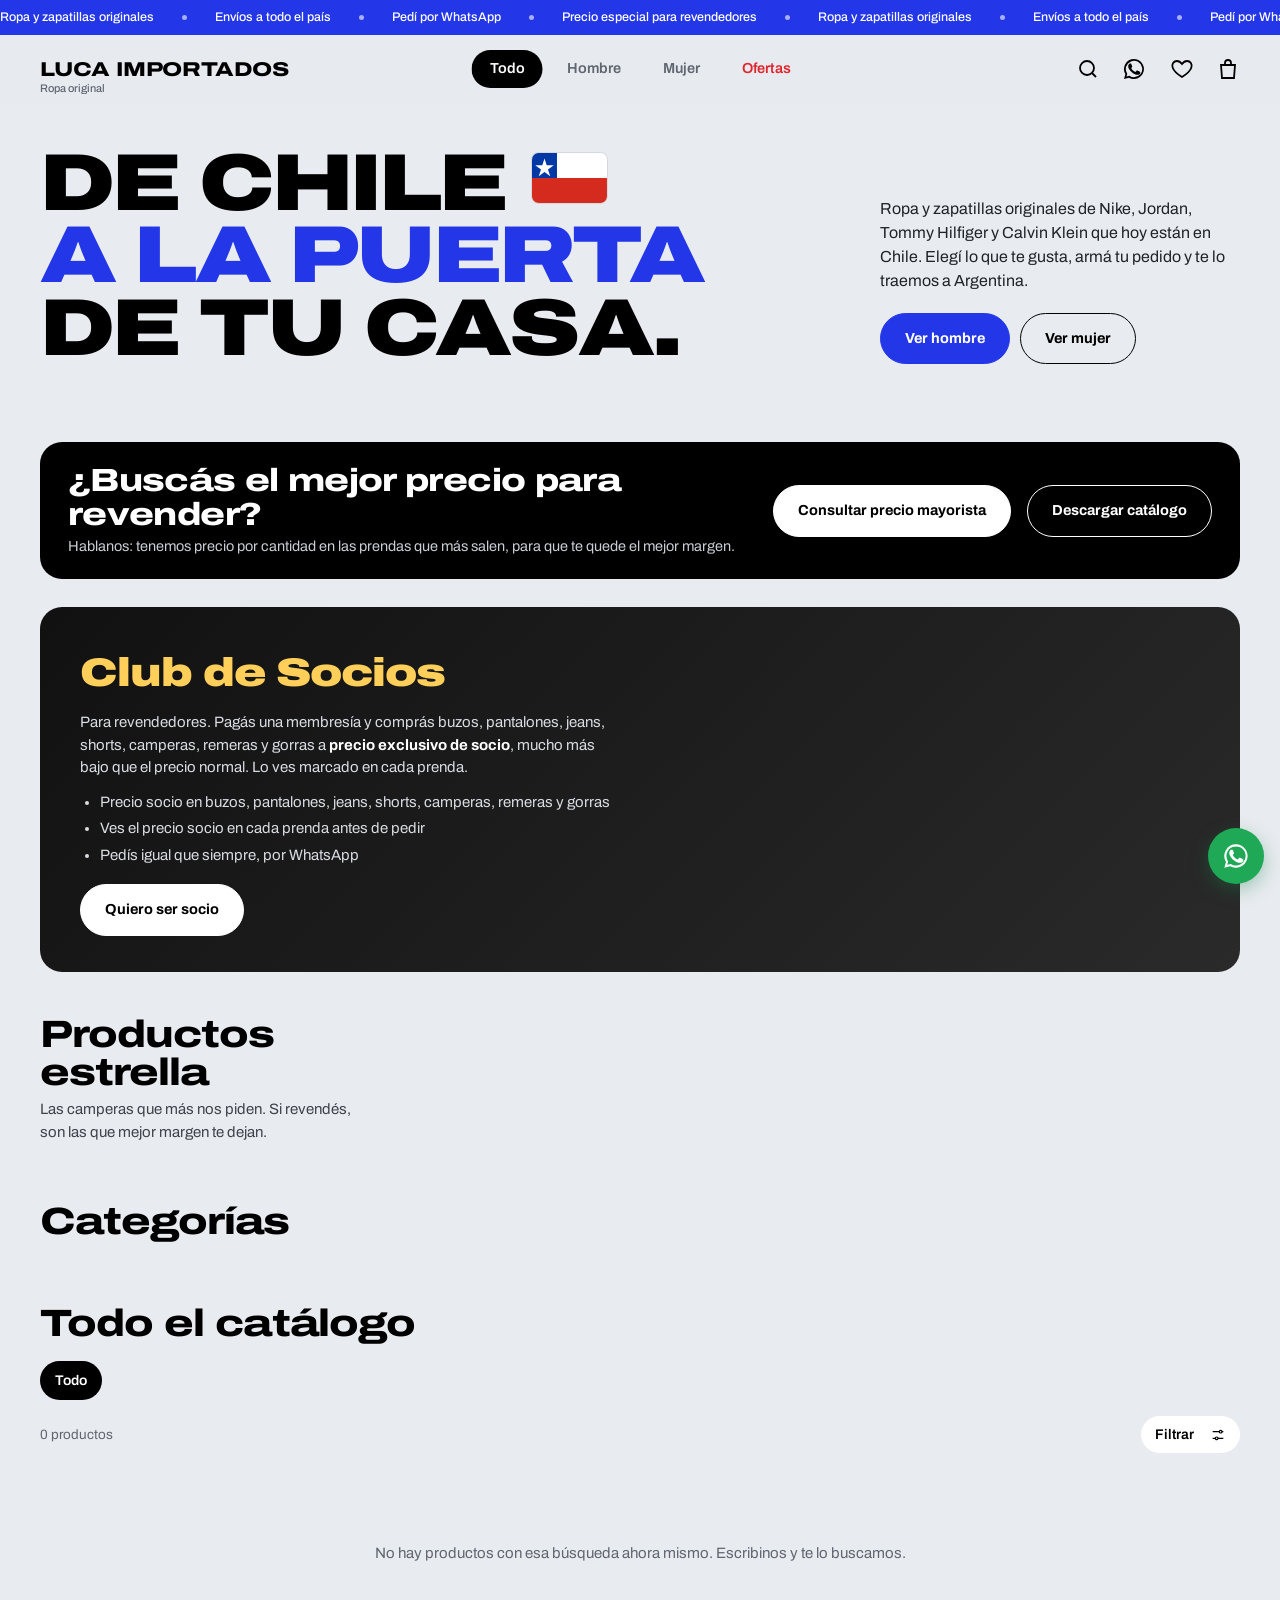
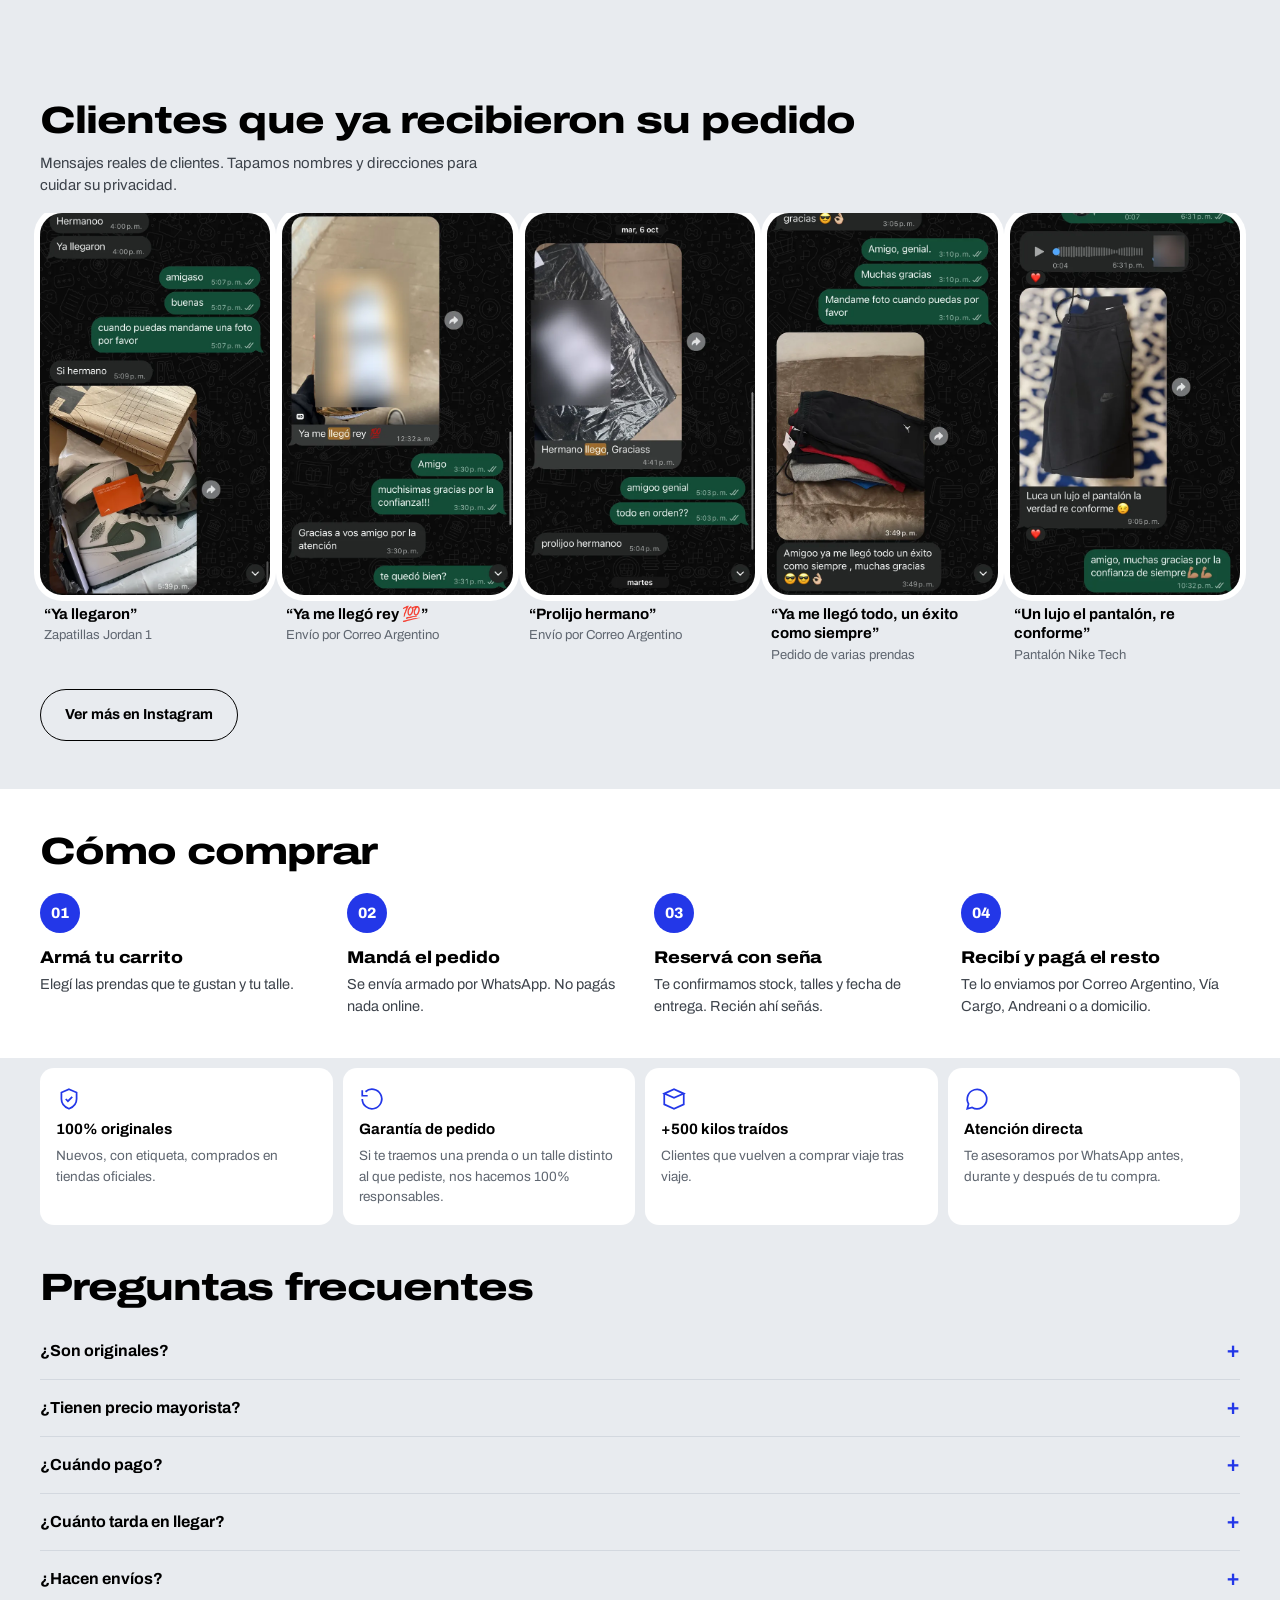
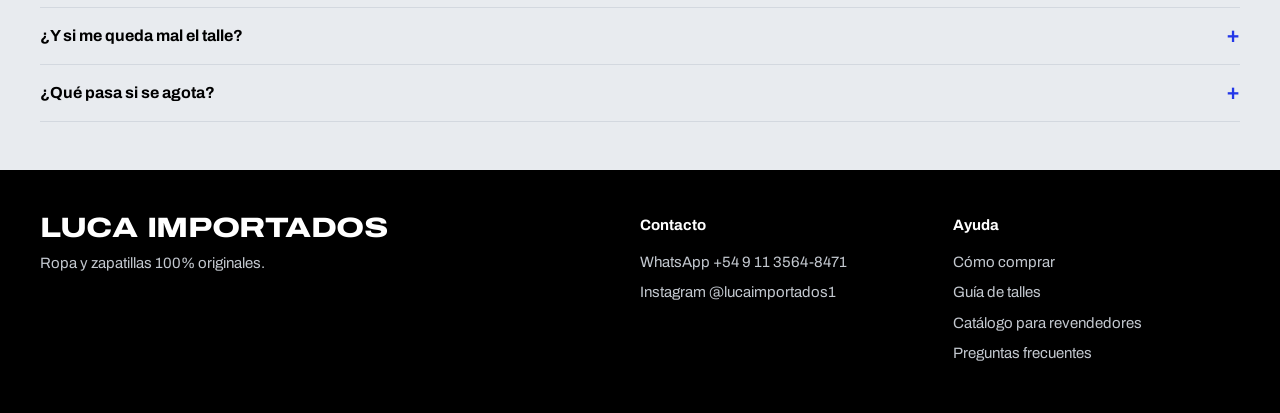
<file: index.html>
<!doctype html>
<html lang="es">
<head>
<meta charset="utf-8">
<meta name="viewport" content="width=device-width,initial-scale=1,viewport-fit=cover">
<title>Luca Importados · Ropa y zapatillas originales</title>
<meta name="description" content="Nike, Jordan, Tommy Hilfiger, Calvin Klein, Lacoste y más. 100% originales. Encargá por WhatsApp.">
<meta property="og:title" content="Luca Importados"><meta property="og:description" content="Ropa y zapatillas 100% originales. Encargá por WhatsApp.">
<meta name="theme-color" content="#e8ebef">
<link rel="icon" href="data:image/svg+xml,%3Csvg xmlns='http://www.w3.org/2000/svg' viewBox='0 0 64 64'%3E%3Crect width='64' height='64' fill='%230d0d0d'/%3E%3Ctext x='32' y='44' font-family='Impact,Arial Narrow,sans-serif' font-size='34' fill='%23fff' text-anchor='middle'%3ELI%3C/text%3E%3C/svg%3E">
<link rel="preconnect" href="https://fonts.googleapis.com"><link rel="preconnect" href="https://fonts.gstatic.com" crossorigin>
<link rel="stylesheet" href="https://fonts.googleapis.com/css2?family=Archivo:wdth,wght@62..125,400..900&display=swap">
<link rel="stylesheet" href="./assets/style.css?v=202611232122">
</head>
<body data-base=".">
<div class="announce" aria-label="Novedades"><div class="mq"><span>Ropa y zapatillas originales</span><span>Envíos a todo el país</span><span>Pedí por WhatsApp</span><span>Precio especial para revendedores</span><span>Ropa y zapatillas originales</span><span>Envíos a todo el país</span><span>Pedí por WhatsApp</span><span>Precio especial para revendedores</span></div></div>
<header class="site">
<div class="bar pad">
<div class="l"><button id="sbtn" class="ico" type="button" aria-label="Buscar"><svg viewBox="0 0 24 24" fill="none" stroke="currentColor" stroke-width="1.8"><circle cx="11" cy="11" r="7"/><path d="m20 20-4-4"/></svg></button><a class="ico wa-link" href="https://wa.me/5491135648471" target="_blank" rel="noopener" aria-label="WhatsApp"><svg viewBox="0 0 24 24" fill="currentColor"><path d="M17.5 14.4c-.3-.1-1.7-.8-2-.9-.3-.1-.5-.1-.7.1-.2.3-.8.9-.9 1.1-.2.2-.3.2-.6.1-.3-.1-1.2-.5-2.3-1.4-.9-.8-1.4-1.7-1.6-2-.2-.3 0-.5.1-.6l.4-.5c.1-.2.2-.3.3-.5.1-.2 0-.4 0-.5l-.9-2.2c-.2-.6-.5-.5-.7-.5h-.6c-.2 0-.5.1-.8.4-.3.3-1 1-1 2.5s1.1 2.9 1.2 3.1c.1.2 2.1 3.2 5.1 4.5.7.3 1.3.5 1.7.6.7.2 1.4.2 1.9.1.6-.1 1.7-.7 2-1.4.2-.7.2-1.2.2-1.4-.1-.1-.3-.2-.6-.3zM12 2a10 10 0 0 0-8.6 15.1L2 22l5-1.3A10 10 0 1 0 12 2zm0 18.2c-1.5 0-3-.4-4.2-1.2l-.3-.2-3 .8.8-2.9-.2-.3A8.2 8.2 0 1 1 12 20.2z"/></svg></a></div>
<a class="mark" href="./">Luca Importados<em>Ropa original</em></a>
<div class="r"><button class="ico-btn" id="fbtn2" type="button" aria-label="Favoritos"><svg viewBox="0 0 24 24" fill="none" stroke="currentColor" stroke-width="1.8"><path d="M12 20s-7.5-4.6-9.3-9.3C1.4 7.2 3.6 4 7 4c2 0 3.6 1.1 5 3 1.4-1.9 3-3 5-3 3.4 0 5.6 3.2 4.3 6.7C19.5 15.4 12 20 12 20z"/></svg><span class="n" id="favn"></span></button>
<button class="ico-btn" id="cbtn" type="button" aria-label="Carrito"><svg viewBox="0 0 24 24" fill="none" stroke="currentColor" stroke-width="1.8"><path d="M5 8h14l-1 13H6L5 8z"/><path d="M9 8V6a3 3 0 0 1 6 0v2"/></svg><span class="n" id="cartn"></span></button></div>
</div>
<div class="search pad" id="srow" hidden><input id="q" type="search" placeholder="Buscá por marca, prenda o código (LI-…)" aria-label="Buscar"></div>
<nav class="nav pad"><button type="button" data-sec="all">Todo</button><button type="button" data-sec="H">Hombre</button><button type="button" data-sec="M">Mujer</button><button type="button" data-sec="sale" class="hot">Ofertas</button></nav>
</header>

<section class="hero home-only">
<div class="hero-in pad">
<h1><span>De Chile <svg class="cl" viewBox="0 0 30 20" role="img" aria-label="Bandera de Chile"><rect width="30" height="20" fill="#fff"/><rect y="10" width="30" height="10" fill="#d52b1e"/><rect width="10" height="10" fill="#0039a6"/><path fill="#fff" d="M5 2.2l.9 2.7h2.8l-2.3 1.7.9 2.7L5 7.6 2.7 9.3l.9-2.7L1.3 4.9h2.8z"/></svg></span> <span>a la puerta</span> <span>de tu casa.</span></h1>
<div class="hero-side"><p>Ropa y zapatillas originales de Nike, Jordan, Tommy Hilfiger y Calvin Klein que hoy están en Chile. Elegí lo que te gusta, armá tu pedido y te lo traemos a Argentina.</p>
<div class="ctas"><button class="btn k" type="button" data-sec="H" data-jump="1">Ver hombre</button><button class="btn line" type="button" data-sec="M" data-jump="1">Ver mujer</button></div></div>
</div>
<div class="belt" id="belt"></div>
</section>
<section class="promo home-only"><div class="in pad"><div><b>¿Buscás el mejor precio para revender?</b><span>Hablanos: tenemos precio por cantidad en las prendas que más salen, para que te quede el mejor margen.</span></div><a class="btn w wa-may" target="_blank" rel="noopener" href="https://wa.me/5491135648471?text=Hola!%20Soy%20revendedor%20y%20quiero%20info%20del%20precio%20mayorista">Consultar precio mayorista</a><button type="button" class="btn line-w cat-dl">Descargar catálogo</button></div></section>
<section class="club pad home-only" id="socios"><div class="club-in">
<div class="club-t"><h2>Club de Socios</h2><p>Para revendedores. Pagás una membresía y comprás buzos, pantalones, jeans, shorts, camperas, remeras y gorras a <b>precio exclusivo de socio</b>, mucho más bajo que el precio normal. Lo ves marcado en cada prenda.</p>
<ul><li>Precio socio en buzos, pantalones, jeans, shorts, camperas, remeras y gorras</li><li>Ves el precio socio en cada prenda antes de pedir</li><li>Pedís igual que siempre, por WhatsApp</li></ul>
<a class="btn w" target="_blank" rel="noopener" href="https://wa.me/5491135648471?text=Hola!%20Quiero%20info%20del%20Club%20de%20Socios">Quiero ser socio</a></div>
</div></section>
<section class="star pad home-only"><div class="sec-h"><h2>Productos estrella</h2></div><p class="star-p">Las camperas que más nos piden. Si revendés, son las que mejor margen te dejan.</p><div class="star-grid" id="star"></div></section>

<main class="pad">
<div class="home-only">
<div class="sec-h"><h2>Categorías</h2></div>
<div class="tiles" id="tiles"></div>
<div class="rail-wrap" hidden><div class="sec-h"><h2>Mucho más barato que en Argentina</h2><button type="button" data-rail="ar">Ver todo</button></div><div class="rail" id="r-ar"></div></div>
<div class="rail-wrap" hidden><div class="sec-h"><h2>Recién llegados</h2><button type="button" data-rail="new">Ver todo</button></div><div class="rail" id="r-new"></div></div>
<div class="rail-wrap" hidden><div class="sec-h"><h2>Bajaron de precio</h2><button type="button" data-rail="off">Ver ofertas</button></div><div class="rail" id="r-drop"></div></div>
<div class="rail-wrap"><div class="sec-h"><h2>Los más buscados</h2><button type="button" data-rail="off">Ver ofertas</button></div><div class="rail" id="r-top"></div></div>
</div>
<div id="catalogo" style="scroll-margin-top:110px"><div class="sec-h"><h2>Todo el catálogo</h2></div>
<div class="brands" id="cats"></div>
<div class="toolbar"><span class="live" id="count2"></span><button id="fbtn" type="button">Filtrar <span id="fbtn-n"></span><svg width="16" height="16" viewBox="0 0 24 24" fill="none" stroke="currentColor" stroke-width="1.8"><path d="M4 7h10M18 7h2M4 17h4M12 17h8"/><circle cx="16" cy="7" r="2"/><circle cx="10" cy="17" r="2"/></svg></button></div>
<p class="count" id="count"></p>
<div class="grid" id="grid"></div>
<button class="more" id="more" type="button" hidden>Ver más</button></div>
</main>

<section class="revs" id="clientes"><div class="pad"><div class="sec-h"><h2>Clientes que ya recibieron su pedido</h2></div><p class="star-p">Mensajes reales de clientes. Tapamos nombres y direcciones para cuidar su privacidad.</p></div>
<div class="rv-row pad"><figure class="rv"><a href="./assets/clientes/c1.webp" target="_blank" rel="noopener"><img loading="lazy" decoding="async" src="./assets/clientes/c1.webp" alt="Mensaje de un cliente: “Ya llegaron”"></a><figcaption><b>“Ya llegaron”</b><span>Zapatillas Jordan 1</span></figcaption></figure><figure class="rv"><a href="./assets/clientes/c2.webp" target="_blank" rel="noopener"><img loading="lazy" decoding="async" src="./assets/clientes/c2.webp" alt="Mensaje de un cliente: “Ya me llegó rey 💯”"></a><figcaption><b>“Ya me llegó rey 💯”</b><span>Envío por Correo Argentino</span></figcaption></figure><figure class="rv"><a href="./assets/clientes/c3.webp" target="_blank" rel="noopener"><img loading="lazy" decoding="async" src="./assets/clientes/c3.webp" alt="Mensaje de un cliente: “Prolijo hermano”"></a><figcaption><b>“Prolijo hermano”</b><span>Envío por Correo Argentino</span></figcaption></figure><figure class="rv"><a href="./assets/clientes/c4.webp" target="_blank" rel="noopener"><img loading="lazy" decoding="async" src="./assets/clientes/c4.webp" alt="Mensaje de un cliente: “Ya me llegó todo, un éxito como siempre”"></a><figcaption><b>“Ya me llegó todo, un éxito como siempre”</b><span>Pedido de varias prendas</span></figcaption></figure><figure class="rv"><a href="./assets/clientes/c5.webp" target="_blank" rel="noopener"><img loading="lazy" decoding="async" src="./assets/clientes/c5.webp" alt="Mensaje de un cliente: “Un lujo el pantalón, re conforme”"></a><figcaption><b>“Un lujo el pantalón, re conforme”</b><span>Pantalón Nike Tech</span></figcaption></figure></div>
<div class="pad"><a class="btn line ig" href="https://instagram.com/lucaimportados1" target="_blank" rel="noopener">Ver más en Instagram</a></div></section>
<section class="how" id="como-comprar"><div class="pad">
<div class="sec-h"><h2>Cómo comprar</h2></div>
<div class="steps">
<div class="step"><b>01</b><h3>Armá tu carrito</h3><p>Elegí las prendas que te gustan y tu talle.</p></div>
<div class="step"><b>02</b><h3>Mandá el pedido</h3><p>Se envía armado por WhatsApp. No pagás nada online.</p></div>
<div class="step"><b>03</b><h3>Reservá con seña</h3><p>Te confirmamos stock, talles y fecha de entrega. Recién ahí señás.</p></div>
<div class="step"><b>04</b><h3>Recibí y pagá el resto</h3><p>Te lo enviamos por Correo Argentino, Vía Cargo, Andreani o a domicilio.</p></div>
</div></div></section>
<div class="trust">
<div><svg viewBox="0 0 24 24" fill="none" stroke="currentColor" stroke-width="1.6"><path d="M12 3l7 3v6c0 4.5-3 7.5-7 9-4-1.5-7-4.5-7-9V6l7-3z"/><path d="m9 12 2 2 4-4"/></svg><strong>100% originales</strong><span>Nuevos, con etiqueta, comprados en tiendas oficiales.</span></div>
<div><svg viewBox="0 0 24 24" fill="none" stroke="currentColor" stroke-width="1.6"><path d="M3 12a9 9 0 1 0 3-6.7"/><path d="M3 4v5h5"/></svg><strong>Garantía de pedido</strong><span>Si te traemos una prenda o un talle distinto al que pediste, nos hacemos 100% responsables.</span></div>
<div><svg viewBox="0 0 24 24" fill="none" stroke="currentColor" stroke-width="1.6"><path d="M3 7l9-4 9 4-9 4-9-4z"/><path d="M3 7v10l9 4 9-4V7"/></svg><strong>+500 kilos traídos</strong><span>Clientes que vuelven a comprar viaje tras viaje.</span></div>
<div><svg viewBox="0 0 24 24" fill="none" stroke="currentColor" stroke-width="1.6"><path d="M21 12a9 9 0 0 1-13.5 7.8L3 21l1.2-4.4A9 9 0 1 1 21 12z"/></svg><strong>Atención directa</strong><span>Te asesoramos por WhatsApp antes, durante y después de tu compra.</span></div>
</div>
<section class="pad faq" id="preguntas"><div class="sec-h"><h2>Preguntas frecuentes</h2></div>
<details><summary>¿Son originales?</summary><p>Sí. Todo lo que ves acá sale de tiendas oficiales de cada marca y llega nuevo, con etiqueta.</p></details>
<details><summary>¿Tienen precio mayorista?</summary><p>Sí, para revendedores. Armá tu pedido, marcá "Compro para revender" antes de enviarlo, o escribinos por WhatsApp y te pasamos las condiciones. Las zapatillas se venden solo por unidad.</p></details>
<details><summary>¿Cuándo pago?</summary><p>Mandás el pedido por WhatsApp sin pagar nada. Te confirmamos stock y fecha de entrega, reservás con una seña y el resto lo pagás cuando lo recibís.</p></details>
<details><summary>¿Cuánto tarda en llegar?</summary><p>Depende de la fecha del próximo viaje. Te la confirmamos por WhatsApp antes de que pagues la seña, así sabés exactamente cuándo llega.</p></details>
<details><summary>¿Hacen envíos?</summary><p>Sí, a todo el país: por Correo Argentino, Vía Cargo, Andreani o a domicilio. Lo coordinamos por WhatsApp cuando confirmás el pedido.</p></details>
<details><summary>¿Y si me queda mal el talle?</summary><p>Antes de reservar te ayudamos a elegir el talle, así que consultanos todas las dudas. Si te traemos una prenda o un talle distinto al que pediste, nos hacemos 100% responsables. Si te llega el talle que pediste, no hay cambios ni devoluciones: las prendas se compran en otro país especialmente para vos.</p></details>
<details><summary>¿Qué pasa si se agota?</summary><p>Antes de que señes te confirmamos que esté disponible. Si justo se agota, te avisamos y te ofrecemos otra opción. Nunca pagás algo que no podemos traer.</p></details>
</section>
<footer><div class="in pad">
<div><div class="mark">Luca Importados</div><p>Ropa y zapatillas 100% originales.</p></div>
<div><h5>Contacto</h5><a class="wa-link" href="https://wa.me/5491135648471" target="_blank" rel="noopener">WhatsApp +54 9 11 3564-8471</a><a href="https://instagram.com/lucaimportados1" target="_blank" rel="noopener">Instagram @lucaimportados1</a></div>
<div><h5>Ayuda</h5><a href="#como-comprar">Cómo comprar</a><button type="button" class="guide-link">Guía de talles</button><button type="button" class="guide-link cat-dl">Catálogo para revendedores</button><a href="#preguntas">Preguntas frecuentes</a></div>
</div></footer>
<a class="fab wa-link" href="https://wa.me/5491135648471" target="_blank" rel="noopener" aria-label="Escribinos por WhatsApp"><svg viewBox="0 0 24 24" fill="#fff"><path d="M17.5 14.4c-.3-.1-1.7-.8-2-.9-.3-.1-.5-.1-.7.1-.2.3-.8.9-.9 1.1-.2.2-.3.2-.6.1-.3-.1-1.2-.5-2.3-1.4-.9-.8-1.4-1.7-1.6-2-.2-.3 0-.5.1-.6l.4-.5c.1-.2.2-.3.3-.5.1-.2 0-.4 0-.5l-.9-2.2c-.2-.6-.5-.5-.7-.5h-.6c-.2 0-.5.1-.8.4-.3.3-1 1-1 2.5s1.1 2.9 1.2 3.1c.1.2 2.1 3.2 5.1 4.5.7.3 1.3.5 1.7.6.7.2 1.4.2 1.9.1.6-.1 1.7-.7 2-1.4.2-.7.2-1.2.2-1.4-.1-.1-.3-.2-.6-.3zM12 2a10 10 0 0 0-8.6 15.1L2 22l5-1.3A10 10 0 1 0 12 2zm0 18.2c-1.5 0-3-.4-4.2-1.2l-.3-.2-3 .8.8-2.9-.2-.3A8.2 8.2 0 1 1 12 20.2z"/></svg></a>
<div class="toast" id="toast" role="status" aria-live="polite"></div>
<dialog id="filters"><div class="in"><div class="dh pad"><span>Filtrar y ordenar</span><button id="fclose" type="button" aria-label="Cerrar" style="font-size:22px">×</button></div><div class="db pad" id="fbody"></div><div class="df pad"><button id="fclear" type="button">Limpiar</button><button id="fapply" class="go" type="button">Ver productos</button></div></div></dialog>
<dialog id="product"></dialog>
<dialog id="cart"></dialog>
<dialog id="favs" class="side"></dialog>
<dialog id="guide" class="side"></dialog>
<dialog id="story" class="side"></dialog>
<dialog id="catdl" class="side"></dialog>
<script src="./assets/app.js?v=202611271734"></script>
</body>
</html>
</file>
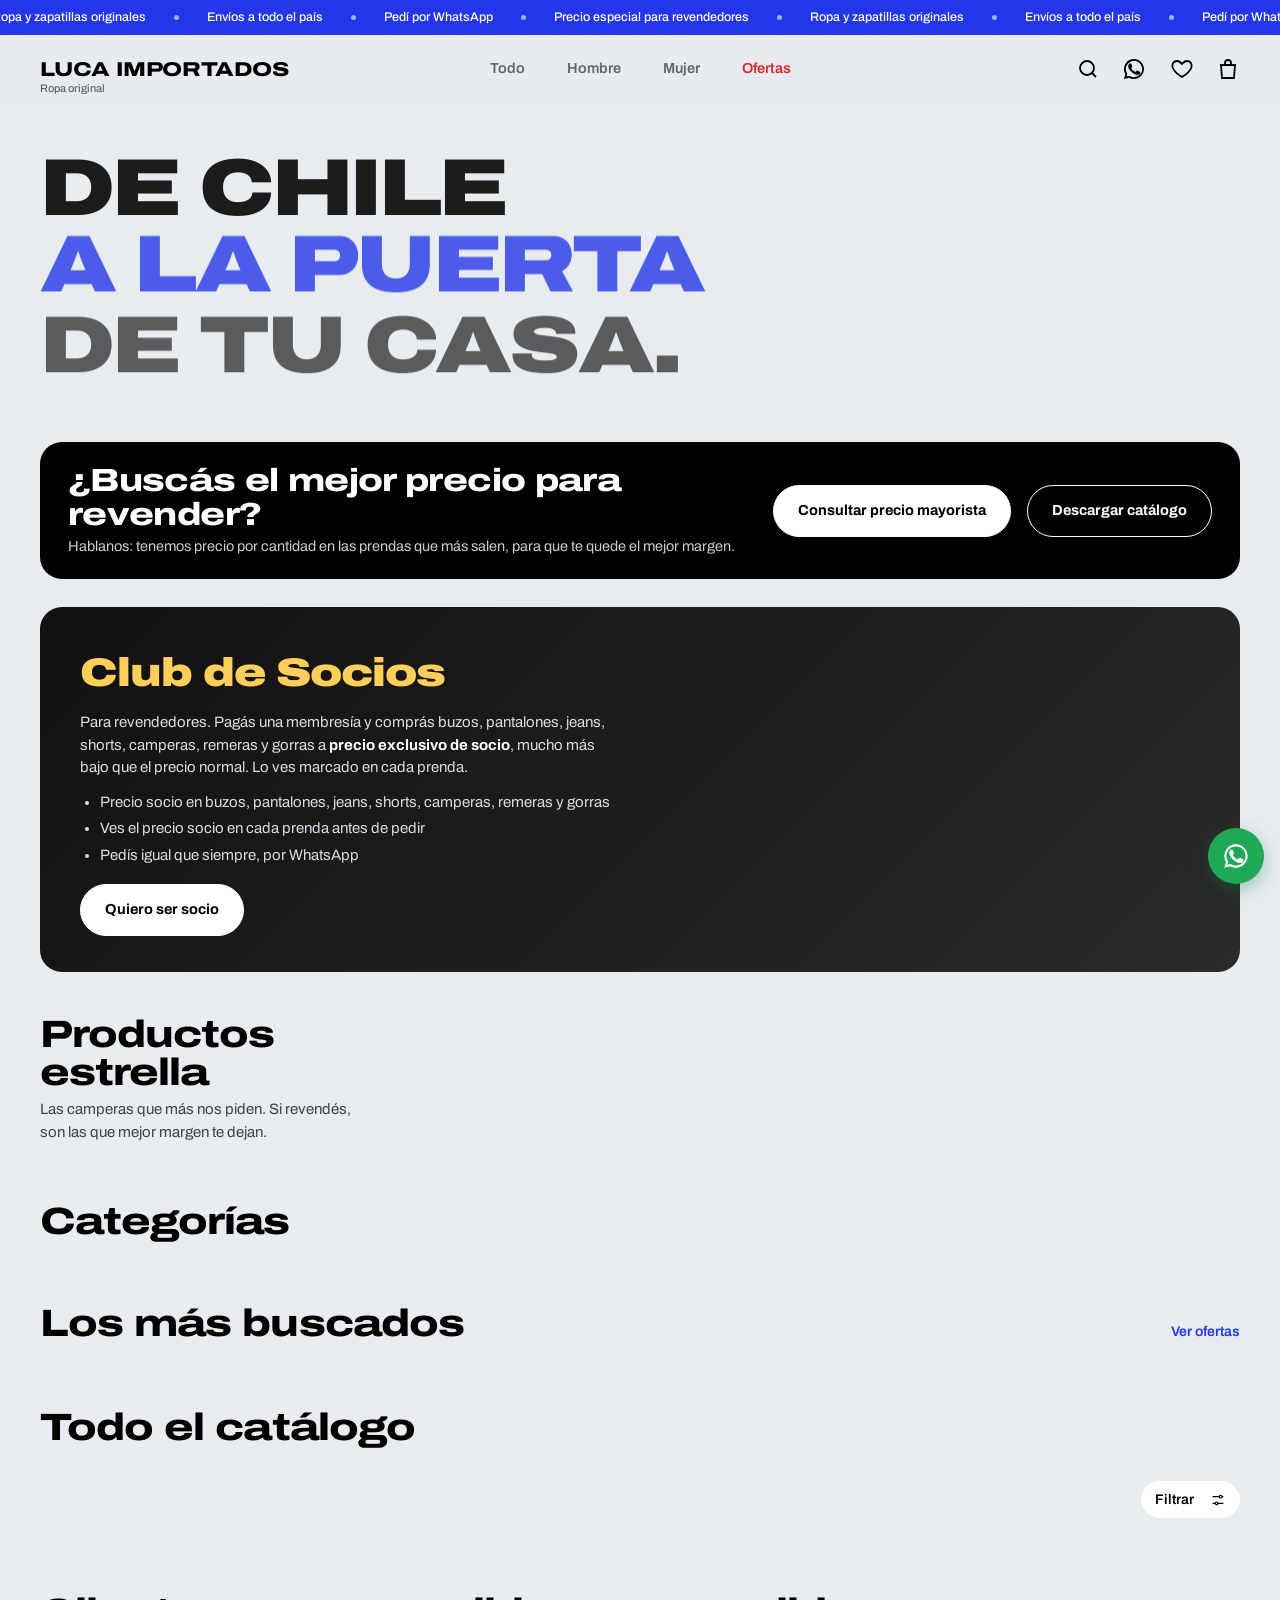
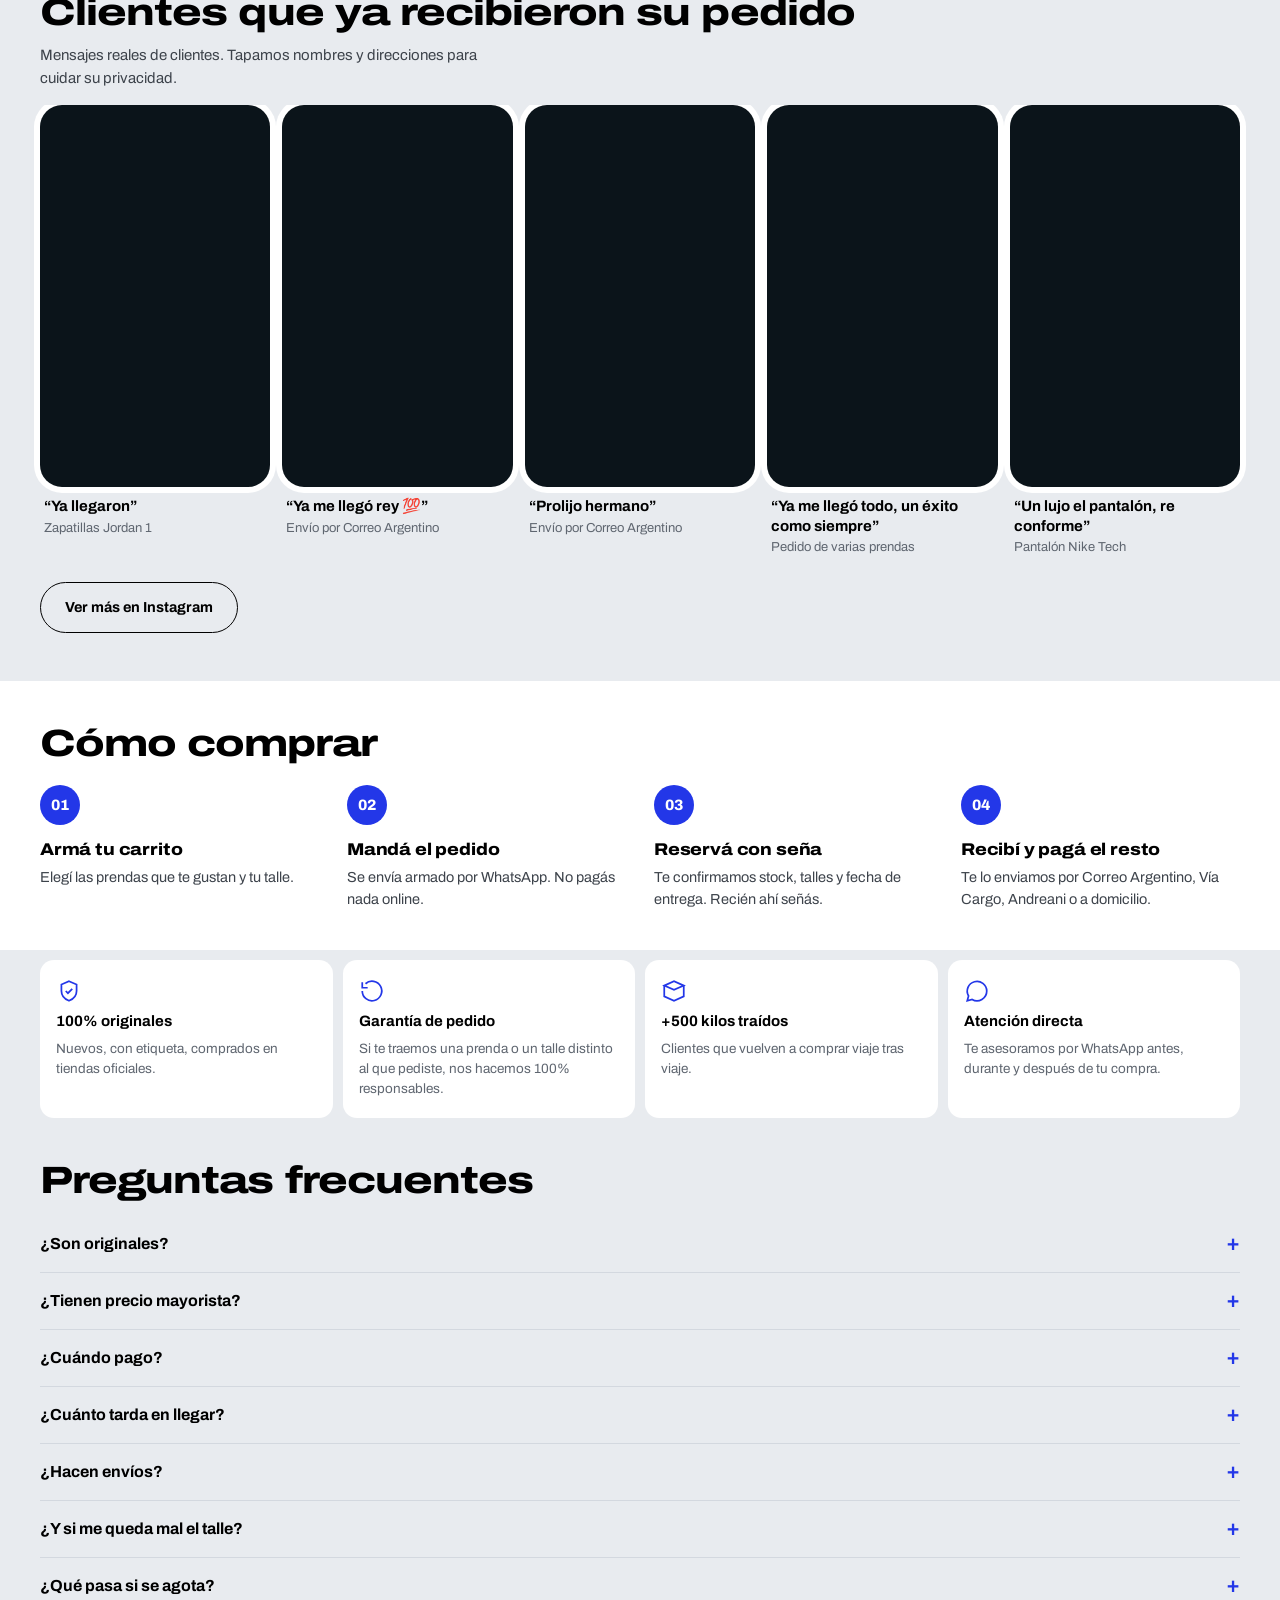
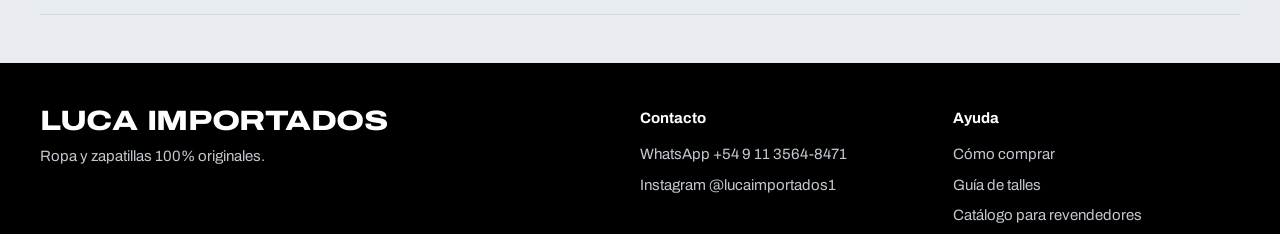
<file: mayorista/index.html>
<!doctype html><html lang="es"><head><meta charset="utf-8"><meta http-equiv="refresh" content="0; url=../"><link rel="canonical" href="../"><title>Luca Importados</title></head><body><a href="../">Ir al catálogo</a></body></html>
</file>
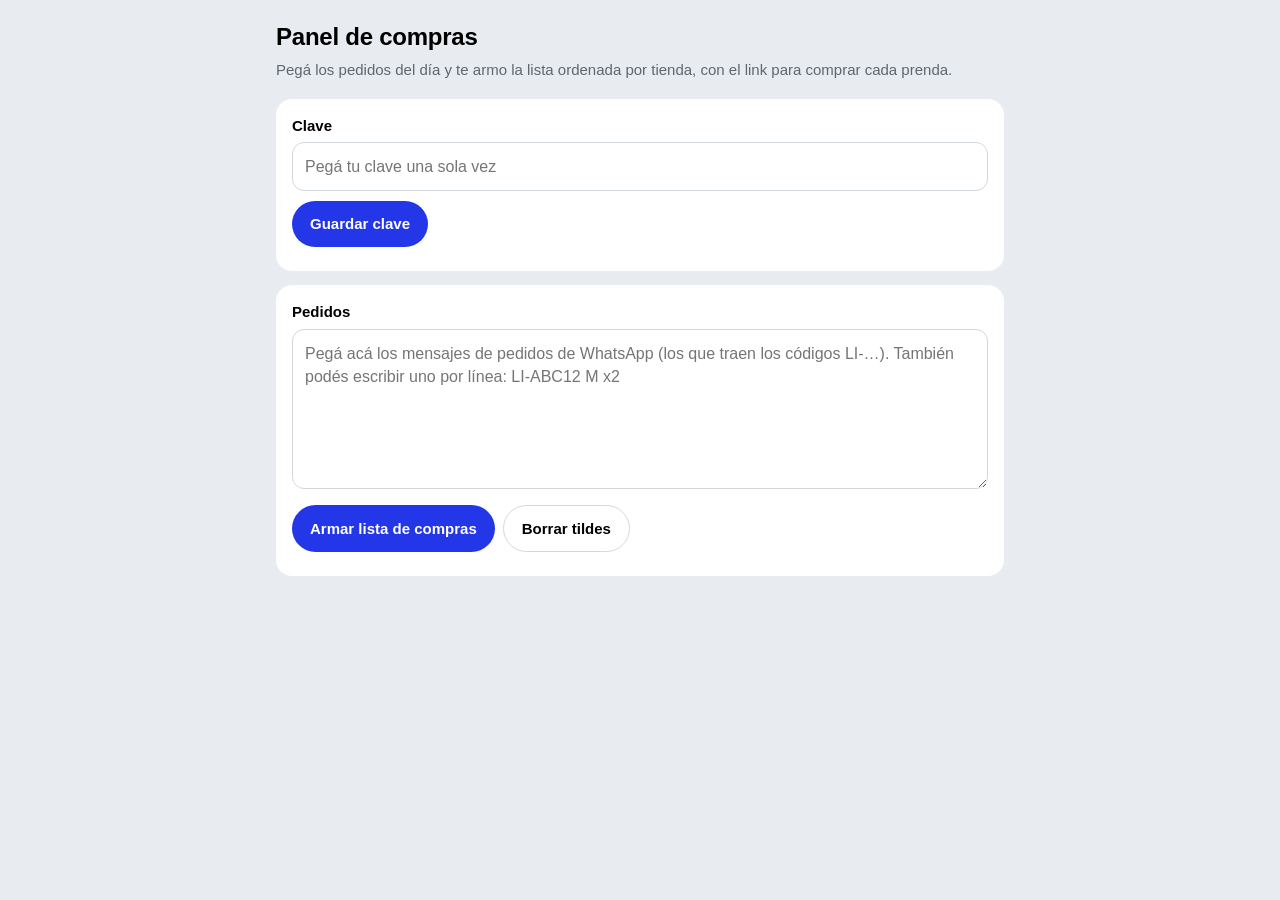
<file: panel/index.html>
<!doctype html>
<html lang="es">
<head>
<meta charset="utf-8">
<meta name="viewport" content="width=device-width,initial-scale=1">
<meta name="robots" content="noindex,nofollow">
<title>Panel de compras</title>
<style>
:root{--fog:#e8ebef;--paper:#fff;--ink:#000;--muted:#5f6670;--line:#d3d8df;--cobalt:#2337e8;--ok:#14804a;--sale:#e0262d}
@media (prefers-color-scheme:dark){:root:not([data-theme="light"]){--fog:#0f1115;--paper:#1a1d23;--ink:#f2f4f7;--muted:#9aa3ad;--line:#2c313a}}
*{box-sizing:border-box}
body{margin:0;background:var(--fog);color:var(--ink);font:15px/1.45 -apple-system,BlinkMacSystemFont,"Segoe UI",Helvetica,Arial,sans-serif}
main{max-width:760px;margin:0 auto;padding:20px 16px 80px}
h1{font-size:24px;margin:0 0 4px;letter-spacing:-.01em}
.sub{color:var(--muted);margin:0 0 18px}
.box{background:var(--paper);border-radius:16px;padding:16px;margin-bottom:14px}
label{display:block;font-weight:700;margin-bottom:6px}
input,textarea{width:100%;font:inherit;font-size:16px;border:1px solid var(--line);border-radius:12px;padding:12px;background:var(--paper);color:var(--ink)}
textarea{min-height:160px;resize:vertical}
button{font:inherit;font-weight:700;border:0;border-radius:999px;padding:12px 18px;cursor:pointer}
.go{background:var(--cobalt);color:#fff}
.ghost{background:transparent;color:var(--ink);border:1.5px solid var(--line)}
.row{display:flex;gap:8px;flex-wrap:wrap;margin-top:10px}
.msg{margin:8px 0 0;font-size:14px}
.err{color:var(--sale)}
.store{margin-top:22px}
.store h2{display:flex;justify-content:space-between;align-items:baseline;font-size:19px;margin:0 0 8px}
.store h2 small{font-size:14px;color:var(--muted);font-weight:600}
.it{display:grid;grid-template-columns:28px 64px 1fr;gap:12px;align-items:center;background:var(--paper);border-radius:14px;padding:10px 12px;margin-bottom:8px}
.it.done{opacity:.45}
.it.done .nm{text-decoration:line-through}
.it input[type=checkbox]{width:24px;height:24px;accent-color:var(--ok)}
.it img{width:64px;height:76px;object-fit:contain;background:#fff;border-radius:10px}
.nm{font-weight:700;font-size:14.5px}
.meta{font-size:13.5px;color:var(--muted)}
.tag{display:inline-block;background:var(--cobalt);color:#fff;border-radius:999px;padding:2px 10px;font-weight:800;font-size:14px;margin-right:6px}
.it a{color:var(--cobalt);font-weight:700;font-size:14px}
.warn{background:#fdecec;color:#8a1116;border-radius:12px;padding:10px 12px;font-size:14px;margin-top:10px}
.tot{display:flex;justify-content:space-between;font-weight:800;font-size:17px;margin-top:20px;padding-top:12px;border-top:1px solid var(--line)}
</style>
</head>
<body>
<main>
<h1>Panel de compras</h1>
<p class="sub">Pegá los pedidos del día y te armo la lista ordenada por tienda, con el link para comprar cada prenda.</p>

<div class="box" id="keybox">
  <label for="key">Clave</label>
  <input id="key" type="password" autocomplete="off" placeholder="Pegá tu clave una sola vez">
  <div class="row"><button class="go" id="savekey" type="button">Guardar clave</button></div>
  <p class="msg" id="keymsg"></p>
</div>

<div class="box">
  <label for="orders">Pedidos</label>
  <textarea id="orders" placeholder="Pegá acá los mensajes de pedidos de WhatsApp (los que traen los códigos LI-…). También podés escribir uno por línea: LI-ABC12 M x2"></textarea>
  <div class="row"><button class="go" id="build" type="button">Armar lista de compras</button><button class="ghost" id="clear" type="button">Borrar tildes</button></div>
  <p class="msg" id="msg"></p>
</div>

<div id="out"></div>
</main>
<script>
(() => {
const $ = s => document.querySelector(s);
const store = { get(k, d){ try { const v = localStorage.getItem(k); return v ? JSON.parse(v) : d; } catch(e){ return d; } }, set(k, v){ try { localStorage.setItem(k, JSON.stringify(v)); } catch(e){} } };
const b64u = s => { s = s.replace(/-/g, '+').replace(/_/g, '/'); while (s.length % 4) s += '='; return Uint8Array.from(atob(s), c => c.charCodeAt(0)); };
const clp = v => 'CLP ' + Math.round(v).toLocaleString('es-CL');
const esc = s => String(s ?? '').replace(/[&<>"']/g, c => ({'&':'&amp;','<':'&lt;','>':'&gt;','"':'&quot;',"'":'&#39;'}[c]));
let KEY = null, DATA = null, BY = {}, SRC = {};

async function importKey(k){ return crypto.subtle.importKey('raw', b64u(k), 'AES-GCM', false, ['decrypt']); }
async function dec(t){ const b = b64u(t); return new TextDecoder().decode(await crypto.subtle.decrypt({name: 'AES-GCM', iv: b.slice(0, 12)}, KEY, b.slice(12))); }
async function loadData(){
  if (DATA) return;
  const r = await fetch('../data/catalogo.json?t=' + Date.now(), {cache: 'no-store'}); DATA = await r.json();
  DATA.productos.forEach(p => BY[p.code] = p);
}
async function loadSrc(code){
  const k = code.slice(-1).toLowerCase();
  if (!SRC[k]) SRC[k] = fetch('../data/src/' + k + '.json?t=' + Date.now(), {cache: 'no-store'}).then(r => r.ok ? r.json() : {}).catch(() => ({}));
  return (await SRC[k])[code];
}
async function setKey(k){
  try { KEY = await importKey(k.trim()); } catch(e){ KEY = null; return false; }
  await loadData();
  const sample = DATA.productos.find(p => p.store === 'a') || DATA.productos[0];
  const t = await loadSrc(sample.code);
  if (!t) return true;
  try { await dec(t); return true; } catch(e){ KEY = null; return false; }
}
function parse(text){
  const out = {};
  for (const line of text.split(/\n/)){
    const codes = line.toUpperCase().match(/LI-[A-Z0-9]{4,}/g); if (!codes) continue;
    for (const code of codes){
      let size = (line.match(/talle\s+([^·|\n]+?)\s*(?:·|\||$)/i) || [])[1];
      let qty = +((line.match(/\bx\s?(\d+)\b/i) || [])[1] || 1);
      if (!size){ const rest = line.slice(line.toUpperCase().indexOf(code) + code.length).replace(/\bx\s?\d+\b/i, '').trim(); size = rest.split(/\s+/)[0] || ''; }
      const k = code + '|' + (size || '').trim();
      out[k] = out[k] || {code, size: (size || '').trim(), qty: 0}; out[k].qty += qty;
    }
  }
  return Object.values(out);
}
async function build(){
  const msg = $('#msg'), outEl = $('#out'); msg.className = 'msg'; outEl.innerHTML = '';
  if (!KEY){ msg.className = 'msg err'; msg.textContent = 'Primero guardá la clave.'; return; }
  const raw = $('#orders').value; store.set('panel-orders', raw);
  const items = parse(raw);
  if (!items.length){ msg.className = 'msg err'; msg.textContent = 'No encontré códigos LI-… en el texto.'; return; }
  msg.textContent = 'Armando la lista…';
  await loadData();
  const groups = {}, missing = [];
  for (const it of items){
    const p = BY[it.code];
    if (!p){ missing.push(it); continue; }
    let s = {u: '', s: 'Otra tienda'};
    try { const t = await loadSrc(it.code); if (t) s = JSON.parse(await dec(t)); } catch(e){}
    const sz = (p.sizes || []).find(x => x.t === it.size);
    (groups[s.s] = groups[s.s] || []).push({...it, p, url: s.u, stock: !it.size || !!sz});
  }
  const done = store.get('panel-done', {});
  let total = 0, html = '';
  for (const [name, list] of Object.entries(groups).sort((a, b) => b[1].length - a[1].length)){
    const sub = list.reduce((a, x) => a + (x.p.clp || 0) * x.qty, 0); total += sub;
    html += `<section class="store"><h2>${esc(name)} <small>${(n => n + (n === 1 ? ' prenda' : ' prendas'))(list.reduce((a, x) => a + x.qty, 0))} · ${clp(sub)}</small></h2>` +
      list.map(x => { const k = x.code + '|' + x.size; return `<div class="it ${done[k] ? 'done' : ''}"><input type="checkbox" data-k="${esc(k)}" ${done[k] ? 'checked' : ''} aria-label="Comprado">
        <img alt="" src="${esc(x.p.img)}"><div><div class="nm">${esc(x.p.brand)} · ${esc(x.p.name)}</div>
        <div class="meta"><span class="tag">${esc(x.size || 'sin talle')}</span>x${x.qty} · ${clp((x.p.clp || 0) * x.qty)} · ${esc(x.code)}${x.p.color ? ' · ' + esc(x.p.color) : ''}</div>
        ${x.stock ? '' : '<div class="meta" style="color:var(--sale)">Ese talle ya no figura con stock</div>'}
        ${x.url ? `<a href="${esc(x.url)}" target="_blank" rel="noopener noreferrer">Abrir en ${esc(name)}</a>` : ''}</div></div>`; }).join('') + '</section>';
  }
  if (missing.length) html += `<div class="warn">No están en el catálogo actual (agotados o código mal copiado): ${missing.map(m => esc(m.code) + (m.size ? ' ' + esc(m.size) : '')).join(', ')}</div>`;
  html += `<div class="tot"><span>Total a comprar</span><span>${clp(total)}</span></div>`;
  outEl.innerHTML = html; msg.textContent = `${items.reduce((a, x) => a + x.qty, 0)} prendas en ${Object.keys(groups).length} tiendas.`;
  outEl.querySelectorAll('input[type=checkbox]').forEach(c => c.onchange = () => { const d = store.get('panel-done', {}); if (c.checked) d[c.dataset.k] = 1; else delete d[c.dataset.k]; store.set('panel-done', d); c.closest('.it').classList.toggle('done', c.checked); });
}
$('#savekey').onclick = async () => {
  const k = $('#key').value, m = $('#keymsg'); m.className = 'msg'; m.textContent = 'Revisando…';
  if (await setKey(k)){ store.set('panel-key', k.trim()); m.textContent = 'Clave guardada en este celular.'; $('#keybox').hidden = true; }
  else { m.className = 'msg err'; m.textContent = 'La clave no es correcta.'; }
};
$('#build').onclick = build;
$('#clear').onclick = () => { store.set('panel-done', {}); build(); };
$('#orders').value = store.get('panel-orders', '');
const saved = store.get('panel-key', null);
if (saved) setKey(saved).then(ok => { if (ok) $('#keybox').hidden = true; else store.set('panel-key', null); });
})();
</script>
</body>
</html>
</file>
<file: assets/style.css>
/* Luca Importados — niebla, azul cobalto y tipografía ancha. La cinta de productos del inicio es el único gesto grande. */
:root{
  --fog:#e8ebef;      /* fondo general */
  --paper:#ffffff;    /* tarjetas y paneles */
  --ink:#000000;      /* texto */
  --muted:#5f6670;    /* texto secundario */
  --line:#d3d8df;     /* bordes */
  --cobalt:#2337e8;   /* marca: botones, carrito, foco */
  --ice:#d9defc;      /* cobalto suave */
  --sale:#e0262d;     /* ofertas */
  --wa:#1fa855;       /* WhatsApp */
  --ok:#14804a;
  --brand:var(--cobalt); --brand-soft:var(--ice); --soft:#f3f5f8;
  --f:"Archivo","Helvetica Neue",Helvetica,Arial,sans-serif;
  --r-card:14px; --r-panel:22px;
  --ease:cubic-bezier(.2,.8,.2,1);
}
*{box-sizing:border-box}
[hidden]{display:none!important}
html{-webkit-text-size-adjust:100%;scroll-behavior:smooth}
body{margin:0;background:var(--fog);color:var(--ink);font:15px/1.5 var(--f);font-stretch:100%}
img{max-width:100%;display:block}
button{font:inherit;color:inherit;background:none;border:0;padding:0;cursor:pointer}
a{color:inherit}
:focus-visible{outline:2px solid var(--cobalt);outline-offset:3px;border-radius:6px}
.pad{padding-left:max(16px,env(safe-area-inset-left));padding-right:max(16px,env(safe-area-inset-right))}
@media (min-width:1100px){.pad{padding-left:max(40px,calc((100vw - 1280px)/2));padding-right:max(40px,calc((100vw - 1280px)/2))}}

/* barra de anuncios */
.announce{background:var(--cobalt);color:#fff;font-size:12.5px;font-weight:500;overflow:hidden;white-space:nowrap;padding-block:8px}
.announce .mq{display:inline-flex;animation:mq 34s linear infinite}
.announce span{display:inline-flex;align-items:center;gap:28px;padding-right:28px}
.announce span::after{content:"";width:5px;height:5px;border-radius:50%;background:rgba(255,255,255,.6)}
@keyframes mq{to{transform:translateX(-50%)}}

/* encabezado */
header.site{position:sticky;top:0;z-index:30;background:rgba(232,235,239,.88);backdrop-filter:saturate(1.6) blur(14px);-webkit-backdrop-filter:saturate(1.6) blur(14px)}
.bar{display:grid;grid-template-columns:1fr auto 1fr;align-items:center;height:60px}
.bar .l,.bar .r{display:flex;gap:18px;align-items:center}
.bar .r{justify-content:flex-end}
.mark{font-stretch:125%;font-weight:800;font-size:21px;letter-spacing:-.01em;text-decoration:none;line-height:1;white-space:nowrap;text-transform:uppercase}
.mark em{display:block;font-style:normal;font-stretch:100%;font-weight:500;font-size:11px;letter-spacing:0;text-transform:none;color:var(--muted);margin-top:4px;text-align:center}
.ico{width:22px;height:22px;display:inline-flex}
.ico svg{width:100%;height:100%}
.nav{display:flex;gap:6px;justify-content:center;padding-block:4px 10px;overflow-x:auto;scrollbar-width:none}
.nav::-webkit-scrollbar{display:none}
.nav button{white-space:nowrap;padding:8px 16px;border-radius:999px;font-size:14px;font-weight:600;color:var(--muted);transition:background .2s,color .2s}
.nav button[aria-pressed="true"]{background:var(--ink);color:#fff}
.nav .hot{color:var(--sale)}
.nav .hot[aria-pressed="true"]{background:var(--sale);color:#fff}
.search{padding-block:0 10px}
.search input{width:100%;border:1px solid var(--line);border-radius:999px;background:var(--paper);font:inherit;font-size:16px;padding:11px 18px;outline:none}
.search input:focus{border-color:var(--cobalt)}

/* ── inicio: titular + cinta de productos ── */
.hero{padding-block:clamp(28px,7vw,72px) 0;overflow:hidden}
.hero-in{display:grid;gap:22px}
@media (min-width:900px){.hero-in{grid-template-columns:1.5fr 1fr;align-items:end;gap:48px}}
.hero h1{margin:0;font-stretch:125%;font-weight:900;font-size:clamp(46px,12.5vw,132px);line-height:.86;letter-spacing:-.035em;text-transform:uppercase}
.hero h1 span{display:block}
.hero h1 span:nth-child(2){color:var(--cobalt)}
.hero-side p{margin:0 0 20px;font-size:16.5px;line-height:1.5;max-width:40ch;color:#20242a}
.ctas{display:flex;gap:10px;flex-wrap:wrap}

.belt{display:flex;overflow:hidden;margin-top:clamp(28px,6vw,56px);padding-block:6px 28px;-webkit-mask:linear-gradient(90deg,transparent,#000 6%,#000 94%,transparent);mask:linear-gradient(90deg,transparent,#000 6%,#000 94%,transparent)}
.belt-track{display:flex;gap:14px;padding-right:14px;flex:none;animation:belt 60s linear infinite}
.belt:hover .belt-track{animation-play-state:paused}
@keyframes belt{to{transform:translateX(-100%)}}
.bi{flex:none;width:clamp(150px,38vw,230px);background:var(--paper);border-radius:var(--r-card);padding:14px 14px 12px;display:flex;flex-direction:column;gap:10px;text-align:left;transition:transform .35s var(--ease)}
.bi:nth-child(odd){transform:translateY(14px)}
.bi img{aspect-ratio:1;width:100%;object-fit:contain;mix-blend-mode:multiply}
.bi span{font-size:13px;font-weight:600}
@media (hover:hover){.bi:hover{transform:translateY(-4px)}.bi:nth-child(odd):hover{transform:translateY(10px)}}

/* entrada del titular: un solo momento al cargar */
@media (prefers-reduced-motion:no-preference){
  .hero h1 span{animation:rise .9s var(--ease) both}
  .hero h1 span:nth-child(2){animation-delay:.09s}
  .hero h1 span:nth-child(3){animation-delay:.18s}
  .hero-side{animation:fade .8s .35s var(--ease) both}
  .belt{animation:fade 1s .45s var(--ease) both}
}
@keyframes rise{from{opacity:0;transform:translateY(60%)}to{opacity:1;transform:none}}
@keyframes fade{from{opacity:0;transform:translateY(12px)}to{opacity:1;transform:none}}
@media (prefers-reduced-motion:reduce){.announce .mq,.belt-track{animation:none}.belt{overflow-x:auto}}

/* botones */
.btn{display:inline-flex;align-items:center;justify-content:center;gap:8px;padding:14px 24px;border-radius:999px;font-size:14.5px;font-weight:700;text-decoration:none;border:1.5px solid currentColor;transition:transform .15s var(--ease),background .2s}
.btn:active{transform:scale(.97)}
.btn.k{background:var(--cobalt);color:#fff;border-color:var(--cobalt)}
.btn.w{background:#fff;color:var(--ink);border-color:#fff}
.btn.o{color:#fff}
.btn.g{background:var(--wa);color:#fff;border-color:var(--wa)}
.btn.line{background:transparent;color:var(--ink);border-color:var(--ink)}
.btn[aria-disabled="true"]{opacity:.45;pointer-events:none}

/* banda mayorista */
.promo{margin-top:8px}
.promo .in{background:var(--ink);color:#fff;display:flex;align-items:center;justify-content:space-between;gap:16px;flex-wrap:wrap;padding-block:22px;border-radius:0}
@media (min-width:700px){.promo{padding-inline:max(16px,env(safe-area-inset-left))}.promo .in{border-radius:var(--r-panel);padding-inline:28px}}
@media (min-width:1100px){.promo{padding-inline:max(40px,calc((100vw - 1280px)/2))}}
.promo b{display:block;font-stretch:125%;font-weight:800;font-size:clamp(22px,4.4vw,32px);letter-spacing:-.02em;line-height:1.05}
.promo span{display:block;font-size:14.5px;color:#c9ced6;margin-top:4px}

/* títulos de sección */
.sec-h{display:flex;justify-content:space-between;align-items:baseline;padding-block:40px 14px;gap:12px}
.sec-h h2{margin:0;font-stretch:125%;font-weight:800;font-size:clamp(24px,5vw,38px);letter-spacing:-.025em;line-height:1}
.sec-h button{font-size:14px;font-weight:600;color:var(--cobalt);white-space:nowrap}

/* categorías */
.tiles{display:grid;grid-auto-flow:column;grid-auto-columns:minmax(132px,36%);gap:10px;overflow-x:auto;scrollbar-width:none;scroll-snap-type:x mandatory;padding-bottom:4px}
@media (min-width:800px){.tiles{grid-auto-columns:minmax(150px,1fr)}}
.tiles::-webkit-scrollbar{display:none}
.tile{scroll-snap-align:start;display:flex;flex-direction:column;gap:10px;text-align:left}
.tile .tph{display:block;aspect-ratio:1;background:var(--paper);border-radius:50%;padding:16%;overflow:hidden;transition:background .25s}
.tile .tph img{width:100%;height:100%;object-fit:contain;mix-blend-mode:multiply;transition:transform .45s var(--ease)}
.tile .tl{font-weight:700;font-size:15px;text-align:center}
@media (hover:hover){.tile:hover .tph{background:var(--ice)}.tile:hover img{transform:scale(1.08)}}

/* rieles */
.rail{display:grid;grid-auto-flow:column;grid-auto-columns:minmax(160px,46%);gap:10px;overflow-x:auto;scrollbar-width:none;scroll-snap-type:x mandatory;padding-bottom:6px}
@media (min-width:800px){.rail{grid-auto-columns:minmax(200px,23%)}}
.rail::-webkit-scrollbar{display:none}
.rail .card{scroll-snap-align:start}

/* catálogo */
.brands{display:flex;gap:6px;overflow-x:auto;scrollbar-width:none;padding-block:2px 12px}
.brands::-webkit-scrollbar{display:none}
.brands button{white-space:nowrap;padding:8px 14px;border-radius:999px;background:var(--paper);font-size:14px;font-weight:600;color:#30353c;border:1px solid transparent}
.brands button[aria-pressed="true"]{background:var(--ink);color:#fff}
.toolbar{display:flex;justify-content:space-between;align-items:center;padding-block:4px 14px}
.toolbar button{display:flex;gap:8px;align-items:center;font-weight:600;font-size:14px;background:var(--paper);padding:8px 14px;border-radius:999px}
.live{color:var(--muted);font-size:13.5px}
.count{display:none}

.grid{display:grid;grid-template-columns:repeat(2,minmax(0,1fr));gap:10px;padding-bottom:10px}
@media (min-width:760px){.grid{grid-template-columns:repeat(3,minmax(0,1fr));gap:14px}}
@media (min-width:1100px){.grid{grid-template-columns:repeat(4,minmax(0,1fr))}}
.card{text-align:left;display:flex;flex-direction:column;min-width:0;background:var(--paper);border-radius:var(--r-card);overflow:hidden;transition:transform .2s var(--ease)}
.card:active{transform:scale(.985)}
.card .ph{position:relative;aspect-ratio:4/5;background:var(--paper);overflow:hidden}
.card .ph img{width:100%;height:100%;object-fit:contain;padding:8%;transition:transform .5s var(--ease)}
@media (hover:hover){.card:hover .ph img{transform:scale(1.05)}}
.flag{position:absolute;left:10px;top:10px;font-size:11.5px;font-weight:700;padding:4px 9px;border-radius:999px;background:var(--fog)}
.flag.sale{background:var(--sale);color:#fff}
.flag.new{background:var(--cobalt);color:#fff}
.flag.drop{background:var(--ink);color:#fff}
.flag.last{left:auto;right:10px;background:#fff;color:var(--ink);box-shadow:inset 0 0 0 1px var(--line)}
.card .meta{padding:2px 12px 14px;display:flex;flex-direction:column;gap:3px}
.b{font-size:12.5px;font-weight:700;color:var(--cobalt)}
.n{font-size:14px;line-height:1.3;display:-webkit-box;-webkit-line-clamp:2;-webkit-box-orient:vertical;overflow:hidden;color:#262a30}
.p{font-variant-numeric:tabular-nums;display:flex;gap:8px;align-items:baseline;margin-top:4px;font-size:16px;font-weight:800;flex-wrap:wrap}
.p s{color:var(--muted);font-weight:500;font-size:13px}
.p .now.sale{color:var(--sale)}
.p2{font-size:12px;color:var(--cobalt);font-weight:700}
.more{display:block;margin:28px auto 60px;padding:14px 34px;border-radius:999px;background:var(--ink);color:#fff;font-weight:700;font-size:14.5px}
.empty{grid-column:1/-1;padding:60px 0;text-align:center;color:var(--muted)}

/* cómo comprar: es una secuencia, por eso va numerada */
.how{margin-top:48px;background:var(--paper)}
.steps{display:grid;gap:22px;padding-block:6px 40px;counter-reset:s}
@media (min-width:800px){.steps{grid-template-columns:repeat(4,1fr);gap:28px}}
.step b{display:grid;place-items:center;width:40px;height:40px;border-radius:50%;background:var(--cobalt);color:#fff;font-weight:800;font-size:15px}
.step h3{margin:12px 0 4px;font-size:17px;font-stretch:112%;font-weight:800;letter-spacing:-.01em}
.step p{margin:0;color:#3d434b;font-size:14.5px;max-width:34ch}

.trust{display:grid;grid-template-columns:repeat(2,1fr);gap:10px;padding:10px max(16px,env(safe-area-inset-left)) 0}
@media (min-width:800px){.trust{grid-template-columns:repeat(4,1fr)}}
@media (min-width:1100px){.trust{padding-inline:max(40px,calc((100vw - 1280px)/2))}}
.trust div{background:var(--paper);border-radius:var(--r-card);padding:18px 16px;display:flex;flex-direction:column;gap:6px}
.trust svg{width:26px;height:26px;color:var(--cobalt)}
.trust strong{font-size:15px}
.trust span{font-size:13.5px;color:var(--muted)}

.faq details{border-bottom:1px solid var(--line);padding-block:16px}
.faq summary{cursor:pointer;font-weight:700;font-size:16px;list-style:none;display:flex;justify-content:space-between;gap:12px}
.faq summary::-webkit-details-marker{display:none}
.faq summary::after{content:"+";font-size:22px;line-height:1;color:var(--cobalt);transition:transform .25s var(--ease)}
.faq details[open] summary::after{transform:rotate(45deg)}
.faq p{margin:10px 0 0;color:#3d434b;max-width:68ch}

footer{background:var(--ink);color:#c3c8cf;margin-top:48px}
footer .in{display:grid;gap:26px;padding-block:44px calc(44px + env(safe-area-inset-bottom))}
@media (min-width:760px){footer .in{grid-template-columns:2fr 1fr 1fr}}
footer .mark{color:#fff;font-size:28px;text-align:left}
footer p{margin:10px 0 0}
footer h5{margin:0 0 10px;color:#fff;font-size:15px;font-weight:700}
footer a{text-decoration:none;display:block;padding-block:4px}
footer a:hover{color:#fff}
.fab{position:fixed;right:max(16px,env(safe-area-inset-right));bottom:calc(16px + env(safe-area-inset-bottom));z-index:25;width:56px;height:56px;border-radius:50%;background:var(--wa);display:grid;place-items:center;box-shadow:0 6px 18px rgba(20,128,74,.35)}
.fab svg{width:28px;height:28px}

/* íconos del encabezado */
.ico-btn{position:relative;width:24px;height:24px;display:inline-flex}
.ico-btn svg{width:100%;height:100%}
.ico-btn .n{position:absolute;top:-8px;right:-10px;min-width:19px;height:19px;border-radius:10px;background:var(--cobalt);color:#fff;font-size:11px;font-weight:800;display:grid;place-items:center;padding:0 5px;-webkit-line-clamp:unset}
.ico-btn .n:empty{display:none}
.ico-btn .n.bump{animation:bump .45s var(--ease)}
@keyframes bump{40%{transform:scale(1.45)}}

/* paneles (filtros, ficha, carrito) */
dialog{border:0;padding:0;margin:0;max-width:none;max-height:none;background:var(--paper);color:var(--ink)}
dialog::backdrop{background:rgba(10,14,30,.45);backdrop-filter:blur(3px)}
dialog[open]{animation:pop .3s var(--ease)}
#filters[open],#cart[open]{animation:slidein .32s var(--ease)}
@keyframes pop{from{opacity:0;transform:translateY(24px)}}
@keyframes slidein{from{transform:translateX(40px);opacity:0}}
@media (prefers-reduced-motion:reduce){dialog[open],#filters[open],#cart[open]{animation:none}}
#filters{width:min(420px,100%);height:100%;margin-left:auto}
#filters .in{display:flex;flex-direction:column;height:100%}
.dh{display:flex;justify-content:space-between;align-items:center;height:60px;border-bottom:1px solid var(--line);font-size:17px;font-weight:800;font-stretch:112%}
.db{flex:1;overflow:auto;padding-block:6px 20px}
.grp{padding-block:16px;border-bottom:1px solid var(--line)}
.grp h4{margin:0 0 10px;font-size:14px;font-weight:700;color:#30353c}
.opts{display:flex;flex-wrap:wrap;gap:6px}
.opt{border:1px solid var(--line);padding:8px 13px;font-size:14px;min-width:46px;text-align:center;border-radius:999px;transition:background .15s,color .15s}
.opt[aria-pressed="true"]{border-color:var(--ink);background:var(--ink);color:#fff}
.df{display:flex;gap:8px;padding-block:12px calc(12px + env(safe-area-inset-bottom));border-top:1px solid var(--line)}
.df button{flex:1;padding:14px;font-size:14.5px;font-weight:700;border-radius:999px;border:1.5px solid var(--ink)}
.df .go{background:var(--cobalt);border-color:var(--cobalt);color:#fff}

/* ficha de producto */
#product{width:100%;height:100%}
@media (min-width:900px){#product{width:min(1040px,94vw);height:auto;max-height:92vh;margin:auto;border-radius:var(--r-panel);overflow:hidden}}
.pd{display:grid;grid-template-columns:1fr;height:100%;overflow:auto}
@media (min-width:900px){.pd{grid-template-columns:1.1fr 1fr;max-height:92vh}}
.gal{position:relative;background:var(--paper)}
.track{display:flex;overflow-x:auto;scroll-snap-type:x mandatory;scrollbar-width:none;aspect-ratio:4/5;max-height:68vh}
@media (min-width:900px){.track{max-height:92vh;height:100%}}
.track::-webkit-scrollbar{display:none}
.track img{flex:0 0 100%;width:100%;height:100%;object-fit:contain;scroll-snap-align:start;padding:6%}
.dots{position:absolute;bottom:12px;left:0;right:0;display:flex;justify-content:center;gap:6px}
.dots i{width:7px;height:7px;border-radius:50%;background:var(--line);transition:width .25s var(--ease),background .25s}
.dots i.on{background:var(--ink);width:20px;border-radius:4px}
.x{position:absolute;top:calc(12px + env(safe-area-inset-top));right:12px;width:42px;height:42px;background:var(--fog);border-radius:50%;display:grid;place-items:center;font-size:22px;z-index:2}
.info{padding-block:22px calc(24px + env(safe-area-inset-bottom));display:flex;flex-direction:column;gap:14px;background:var(--fog)}
@media (min-width:900px){.info{background:var(--paper);padding-top:40px}}
.info h2{margin:0;font-size:24px;font-stretch:112%;font-weight:800;line-height:1.15;letter-spacing:-.015em}
.info .p{font-size:22px}
.info .p .off{font-size:13px;color:#fff;background:var(--sale);padding:3px 8px;border-radius:999px;font-weight:700}
.lbl{font-size:14px;font-weight:700;color:#30353c;display:flex;justify-content:space-between}
.info .opt{background:var(--paper)}
.info .opt[aria-pressed="true"]{background:var(--ink)}
.cta{display:flex;align-items:center;justify-content:center;gap:10px;background:var(--cobalt);color:#fff;text-decoration:none;padding:16px;border-radius:999px;font-size:15px;font-weight:700}
.cta.wa{background:var(--wa)}
.cta[aria-disabled="true"]{background:#b9bfc8;pointer-events:none}
.perks{display:grid;gap:10px;font-size:14px;color:#30353c;border-top:1px solid var(--line);padding-top:16px}
.perks div{display:flex;gap:10px;align-items:flex-start}
.perks svg{flex:0 0 18px;height:18px;color:var(--cobalt)}
.code{font-size:12.5px;color:var(--muted)}
.tier{display:grid;grid-template-columns:1fr 1fr;border-radius:var(--r-card);overflow:hidden;background:var(--paper)}
.tier div{padding:12px 14px;display:flex;flex-direction:column;gap:2px}
.tier div+div{background:var(--ice)}
.tier small{font-size:12.5px;color:var(--muted);font-weight:600}
.tier strong{font-size:19px;font-variant-numeric:tabular-nums}
.tier div+div strong{color:var(--cobalt)}
.tier-note{font-size:13.5px;color:#3d434b;margin:0}
.row2{display:flex;gap:8px}
.row2 .btn{flex:1}
.mini{font-size:13.5px;text-decoration:underline;text-underline-offset:3px;color:var(--cobalt);align-self:flex-start}

/* carrito */
#cart{width:min(440px,100%);height:100%;margin-left:auto}
#cart .in{display:flex;flex-direction:column;height:100%}
.prog{padding-block:14px;border-bottom:1px solid var(--line);display:flex;flex-direction:column;gap:8px}
.prog p{margin:0;font-size:14px}
.prog .pbar{height:6px;background:var(--fog);border-radius:3px;overflow:hidden}
.prog .pbar i{display:block;height:100%;background:var(--cobalt);transition:width .4s var(--ease)}
.prog.reached .pbar i{background:var(--ok)}
.prog.reached p{color:var(--ok);font-weight:600}
.items{flex:1;overflow:auto}
.it{display:grid;grid-template-columns:80px 1fr;gap:12px;padding-block:14px;border-bottom:1px solid var(--line)}
.it img{width:80px;height:100px;object-fit:contain;background:var(--fog);border-radius:10px;padding:6px;mix-blend-mode:multiply}
.it .t{display:flex;flex-direction:column;gap:3px;min-width:0}
.it .t .n{-webkit-line-clamp:2}
.it .q{display:flex;align-items:center;border:1px solid var(--line);border-radius:999px;width:max-content;margin-top:6px}
.it .q button{width:34px;height:34px;font-size:18px}
.it .q span{min-width:26px;text-align:center;font-variant-numeric:tabular-nums}
.it .rm{font-size:12.5px;color:var(--muted);text-decoration:underline;align-self:flex-start;margin-top:4px}
.it.gone{opacity:.5}
.sum{border-top:1px solid var(--line);padding-block:12px calc(14px + env(safe-area-inset-bottom));display:flex;flex-direction:column;gap:8px}
.sum .l{display:flex;justify-content:space-between;font-size:14.5px;font-variant-numeric:tabular-nums}
.sum .l.t{font-size:19px;font-weight:800}
.sum .l.s{color:var(--ok)}
.form{display:flex;flex-direction:column;gap:14px;padding-block:16px;overflow:auto;flex:1}
.form label{display:flex;flex-direction:column;gap:6px;font-size:14px;font-weight:700;color:#262a30}
.form label em{font-style:normal;color:var(--muted);font-weight:400}
.form input,.form textarea{font:inherit;font-size:16px;border:1px solid var(--line);padding:12px 14px;border-radius:12px;background:var(--paper);color:var(--ink)}
.form input:focus{outline:none;border-color:var(--cobalt)}
.form input[type=checkbox]{width:20px;height:20px;accent-color:var(--cobalt)}
.form input[aria-invalid="true"]{border-color:var(--sale)}
.form .err{color:var(--sale);font-size:13px;font-weight:500}
.seg{display:flex;flex-wrap:wrap;gap:6px}
.seg button{border:1px solid var(--line);padding:10px 14px;font-size:14px;border-radius:999px}
.seg button[aria-pressed="true"]{border-color:var(--ink);background:var(--ink);color:#fff}
.ordered{padding-block:30px;display:flex;flex-direction:column;gap:14px}
.ordered h3{font-stretch:125%;font-weight:800;font-size:30px;margin:0;line-height:1.05;letter-spacing:-.02em}
.ordered ol{margin:0;padding-left:20px;display:flex;flex-direction:column;gap:6px;color:#30353c}
.toast{position:fixed;left:50%;bottom:calc(20px + env(safe-area-inset-bottom));transform:translateX(-50%) translateY(160%);background:var(--ink);color:#fff;padding:12px 14px 12px 18px;border-radius:999px;display:flex;gap:14px;align-items:center;z-index:60;font-size:14px;transition:transform .35s var(--ease);width:max-content;max-width:calc(100% - 32px)}
.toast.on{transform:translateX(-50%) translateY(0)}
.toast button{color:#9fb0ff;font-weight:700;font-size:14px;white-space:nowrap}
@media (prefers-reduced-motion:reduce){.toast,.prog .pbar i{transition:none}}


.toast{opacity:0;pointer-events:none;transition:transform .35s var(--ease),opacity .25s}
.toast.on{opacity:1;pointer-events:auto}
.bar .mark{text-align:center}
/* productos estrella */
.star-p{margin:-4px 0 16px;color:#3d434b;max-width:52ch}
.star-grid{display:grid;grid-template-columns:repeat(2,minmax(0,1fr));gap:10px}
@media (min-width:900px){.star-grid{grid-template-columns:repeat(4,minmax(0,1fr));gap:14px}}
.star-grid .card{position:relative}
.star-grid .card::after{content:"";position:absolute;inset:0;border:2px solid var(--cobalt);border-radius:inherit;pointer-events:none;z-index:2}
.star-grid .card .ph img{object-fit:cover;padding:0}
.flag.star{background:var(--cobalt);color:#fff;display:inline-flex;gap:5px;align-items:center}
.flag.star::before{content:"";width:10px;height:10px;background:currentColor;clip-path:polygon(50% 0,61% 35%,98% 35%,68% 57%,79% 91%,50% 70%,21% 91%,32% 57%,2% 35%,39% 35%)}
/* colores */
.cols{font-size:12.5px;color:var(--muted)}
.sws{display:flex;gap:8px;flex-wrap:wrap}
.sw{display:flex;flex-direction:column;align-items:center;gap:6px;width:76px;font-size:12.5px;font-weight:600}
.sw img{width:76px;height:92px;object-fit:cover;border-radius:12px;background:var(--paper);box-shadow:inset 0 0 0 1px var(--line);border:2px solid transparent}
.sw[aria-pressed="true"] img{border-color:var(--ink)}
/* bandera de Chile en el titular */
.hero h1 .cl{display:inline-block;height:.62em;width:auto;vertical-align:.08em;margin-left:.08em;border-radius:.08em;box-shadow:0 0 0 1px rgba(0,0,0,.08);transform-origin:20% 90%}
@media (prefers-reduced-motion:no-preference){.hero h1 .cl{animation:wave 1.2s .9s var(--ease) both}}
@keyframes wave{0%{transform:rotate(-14deg) scale(.4);opacity:0}60%{transform:rotate(6deg) scale(1.05);opacity:1}100%{transform:none}}
/* reseñas de clientes */
.revs{margin-top:8px}
.rv-row{display:grid;grid-auto-flow:column;grid-auto-columns:minmax(210px,62%);gap:12px;overflow-x:auto;scrollbar-width:none;scroll-snap-type:x mandatory;padding-bottom:6px}
@media (min-width:800px){.rv-row{grid-auto-columns:minmax(220px,1fr)}}
.rv-row::-webkit-scrollbar{display:none}
.rv{margin:0;scroll-snap-align:start;display:flex;flex-direction:column;gap:10px}
.rv img{width:100%;aspect-ratio:640/1061;object-fit:cover;border-radius:22px;background:#0b141a;box-shadow:0 0 0 6px var(--paper)}
.rv figcaption{display:flex;flex-direction:column;gap:2px;padding-inline:4px}
.rv b{font-size:15px;line-height:1.3}
.rv span{font-size:13px;color:var(--muted)}
.ig{margin-top:18px}

.tiles,.rail,.rv-row{scroll-padding-inline:max(16px,env(safe-area-inset-left))}
/* favoritos, guía de talles, foto para historia */
.side{width:min(460px,100%);height:100%;margin-left:auto}
.side .in{display:flex;flex-direction:column;height:100%}
.side[open]{animation:slidein .32s var(--ease)}
.fv{position:absolute;right:10px;bottom:10px;width:30px;height:30px;border-radius:50%;background:#fff;color:var(--sale);display:grid;place-items:center}
.fv .hrt{width:16px;height:16px}
.fav-t[aria-pressed="true"]{color:var(--sale);border-color:var(--sale)}
.btn .hrt,.btn svg{flex:none}
.minis{display:flex;gap:16px;flex-wrap:wrap}
.minis .mini{align-self:auto}
footer .guide-link{display:block;padding-block:4px;color:inherit;text-align:left}
footer .guide-link:hover{color:#fff}
.gtabs{margin-top:6px}
.gt{margin:20px 0 6px;font-size:19px;font-stretch:112%;font-weight:800}
.gn{margin:0 0 14px;color:#3d434b;font-size:14.5px}
.gn a{color:var(--cobalt)}
.gtab{width:100%;border-collapse:collapse;font-variant-numeric:tabular-nums;margin-bottom:18px;background:var(--fog);border-radius:var(--r-card);overflow:hidden}
.gtab th{text-align:left;font-size:13px;color:var(--muted);font-weight:700;padding:10px 12px;background:var(--ice)}
.gtab td{padding:10px 12px;border-top:1px solid #fff;font-size:15px}
.gtab td:first-child{font-weight:700}
.how-m{background:var(--ice);border-radius:var(--r-card);padding:14px 16px;margin-bottom:16px}
.how-m h4{margin:0 0 6px;font-size:15px}
.how-m ol{margin:0;padding-left:20px;font-size:14px;color:#30353c;display:flex;flex-direction:column;gap:4px}
.st-prev{margin-top:16px;display:grid;place-items:center}
.st-prev img{width:min(260px,70%);aspect-ratio:9/16;border-radius:16px;background:var(--fog);box-shadow:0 0 0 1px var(--line)}
@media (prefers-reduced-motion:reduce){.side[open]{animation:none}}
/* precio en Argentina */
.arc{font-size:12.5px;color:var(--ok);font-weight:700}
.arbox{display:grid;grid-template-columns:1fr 1fr;gap:0;background:var(--paper);border-radius:var(--r-card);overflow:hidden;box-shadow:inset 0 0 0 1.5px #bfe5cf}
.arbox div{padding:12px 14px;display:flex;flex-direction:column;gap:2px}
.arbox div+div{background:#e6f6ec}
.arbox small{font-size:12.5px;color:var(--muted);font-weight:600}
.arbox strong{font-size:19px;font-variant-numeric:tabular-nums}
.arbox div+div strong{color:var(--ok)}
.arbox p{grid-column:1/-1;margin:0;padding:8px 14px 10px;font-size:12.5px;color:var(--muted);border-top:1px solid #d5eedf}

/* encabezado prolijo: 2 íconos a cada lado, logo centrado con los íconos */
.bar{grid-template-columns:1fr auto 1fr;height:64px;column-gap:12px}
.bar .l,.bar .r{gap:20px;height:24px}
.bar .ico,.bar .ico-btn{width:24px;height:24px;display:grid;place-items:center;flex:none}
.bar .ico svg,.bar .ico-btn svg{width:24px;height:24px}
.bar .mark{position:relative;display:block;line-height:1;text-align:center}
.bar .mark em{position:absolute;left:0;right:0;top:100%;margin-top:4px}
@media (max-width:480px){.bar .mark{font-size:17px}.bar .mark em{font-size:10.5px}.bar .l,.bar .r{gap:16px}}
@media (max-width:360px){.bar .mark{font-size:15px}.bar .l,.bar .r{gap:12px}}
/* catálogo y logo para revendedores */
.promo .in>a,.promo .in>button{flex:none}
.promo .in{gap:10px 16px}
.promo .in>div{flex:1 1 260px}
.btn.line-w{background:transparent;color:#fff;border-color:#fff}
.chk{flex-direction:row!important;align-items:center;gap:10px!important;font-weight:600!important}
.rng{display:flex;flex-direction:column;gap:6px;font-size:14px;font-weight:600;margin-top:12px;color:#30353c}
.rng input{accent-color:var(--cobalt);width:100%}
.logo-row{display:flex;align-items:center;gap:14px;margin-bottom:10px}
.logo-up{padding:10px 18px;font-size:14px;cursor:pointer}
.opt-l{font-style:normal;font-weight:400;color:var(--muted)}
.st-prev img{width:min(240px,62%)}
.df .go:disabled{opacity:.6}

/* ── escritorio: más compacto y cómodo ── */
@media (min-width:900px){
  .hero h1 span{white-space:nowrap}
  .hero{padding-top:44px}
  .hero-in{grid-template-columns:minmax(0,1fr) minmax(280px,360px);gap:56px;align-items:end}
  .hero h1{font-size:clamp(48px,min(6.3vw,12vh),96px);line-height:.9}
  .hero-side p{font-size:16px}
  .belt{margin-top:36px}
  .bi{width:200px}
  .sec-h{padding-block:44px 16px}
}
@media (min-width:1000px){
  header.site .bar{display:flex;align-items:center;gap:24px;height:68px}
  header.site .bar .mark{order:-1;margin-right:auto;text-align:left;font-size:20px}
  header.site .bar .mark em{text-align:left}
  header.site .bar .l,header.site .bar .r{order:1;gap:22px}
  header.site{position:sticky}
  header.site .nav{position:absolute;top:0;left:50%;transform:translateX(-50%);height:68px;padding:0;align-items:center}
  .nav button{padding:8px 18px;font-size:14.5px}
}
@media (min-width:1200px){
  .grid{grid-template-columns:repeat(5,minmax(0,1fr));gap:16px}
  .rail{grid-auto-columns:minmax(200px,19%)}
  .card .meta{padding:4px 14px 16px}
  .n{font-size:14.5px}
}
@media (min-width:900px){
  #product{width:min(1080px,92vw);max-height:88vh}
  .pd{grid-template-columns:1.15fr 1fr;max-height:88vh}
  .track{max-height:88vh}
  .info{padding:44px 40px 32px;gap:16px;overflow:auto}
}
@media (min-width:900px){
  .info{gap:12px;padding-top:36px}
  .info h2{font-size:22px}
  .sw{width:62px}.sw img{width:62px;height:74px}
  .info #add{position:sticky;bottom:0;z-index:2;box-shadow:0 -12px 16px var(--paper)}
}
@media (min-width:1000px){
  .star{display:grid;grid-template-columns:minmax(240px,320px) 1fr;column-gap:48px;align-items:center}
  .star .sec-h{grid-column:1;padding-bottom:10px}
  .star .star-p{grid-column:1;align-self:start}
  .star-grid{grid-column:2;grid-row:1/span 2;grid-template-columns:repeat(2,minmax(0,1fr));margin-top:44px}
  .star-grid .card{flex-direction:row;align-items:stretch}
  .star-grid .card .ph{flex:0 0 46%;aspect-ratio:4/5}
  .star-grid .card .meta{justify-content:center;padding:20px;gap:6px}
  .star-grid .card .n{font-size:17px;-webkit-line-clamp:3}
  .star-grid .card .p{font-size:20px}
  .tiles{grid-auto-columns:minmax(92px,1fr);gap:14px}
  .tile .tl{font-size:14px}
}
@media (max-width:480px){.bar .mark{font-size:15.5px}.bar .l,.bar .r{gap:14px}.bar{column-gap:8px}}
@media (max-width:360px){.bar .mark{font-size:14px}.bar .l,.bar .r{gap:10px}}
@media (min-width:1000px){.tiles{grid-auto-columns:minmax(80px,1fr);gap:10px}}
/* Club de Socios */
.memc{font-size:12.5px;font-weight:700;color:#7a4d00;background:#fff3d6;border-radius:999px;padding:2px 9px;align-self:flex-start;margin-top:2px}
.membox{display:flex;align-items:center;justify-content:space-between;gap:12px;background:#fff3d6;border-radius:var(--r-card);padding:12px 14px}
.membox div{display:flex;flex-direction:column;gap:2px}
.membox small{font-size:12.5px;font-weight:700;color:#7a4d00}
.membox strong{font-size:21px;font-variant-numeric:tabular-nums}
.membox a{flex:none;background:var(--ink);color:#fff;text-decoration:none;font-weight:700;font-size:14px;padding:10px 16px;border-radius:999px}
.club{margin-top:28px}
.club-in{background:linear-gradient(135deg,#111 0%,#2a2a2a 100%);color:#fff;border-radius:var(--r-panel);padding:26px 22px}
.club h2{margin:0 0 8px;font-stretch:125%;font-weight:900;font-size:clamp(26px,5vw,40px);letter-spacing:-.025em;color:#ffcf5a}
.club p{margin:0 0 12px;color:#d9dde3;max-width:60ch}
.club p b{color:#fff}
.club ul{margin:0 0 18px;padding-left:20px;color:#d9dde3;display:flex;flex-direction:column;gap:4px}
@media (min-width:900px){.club-in{padding:36px 40px}}
</file>
